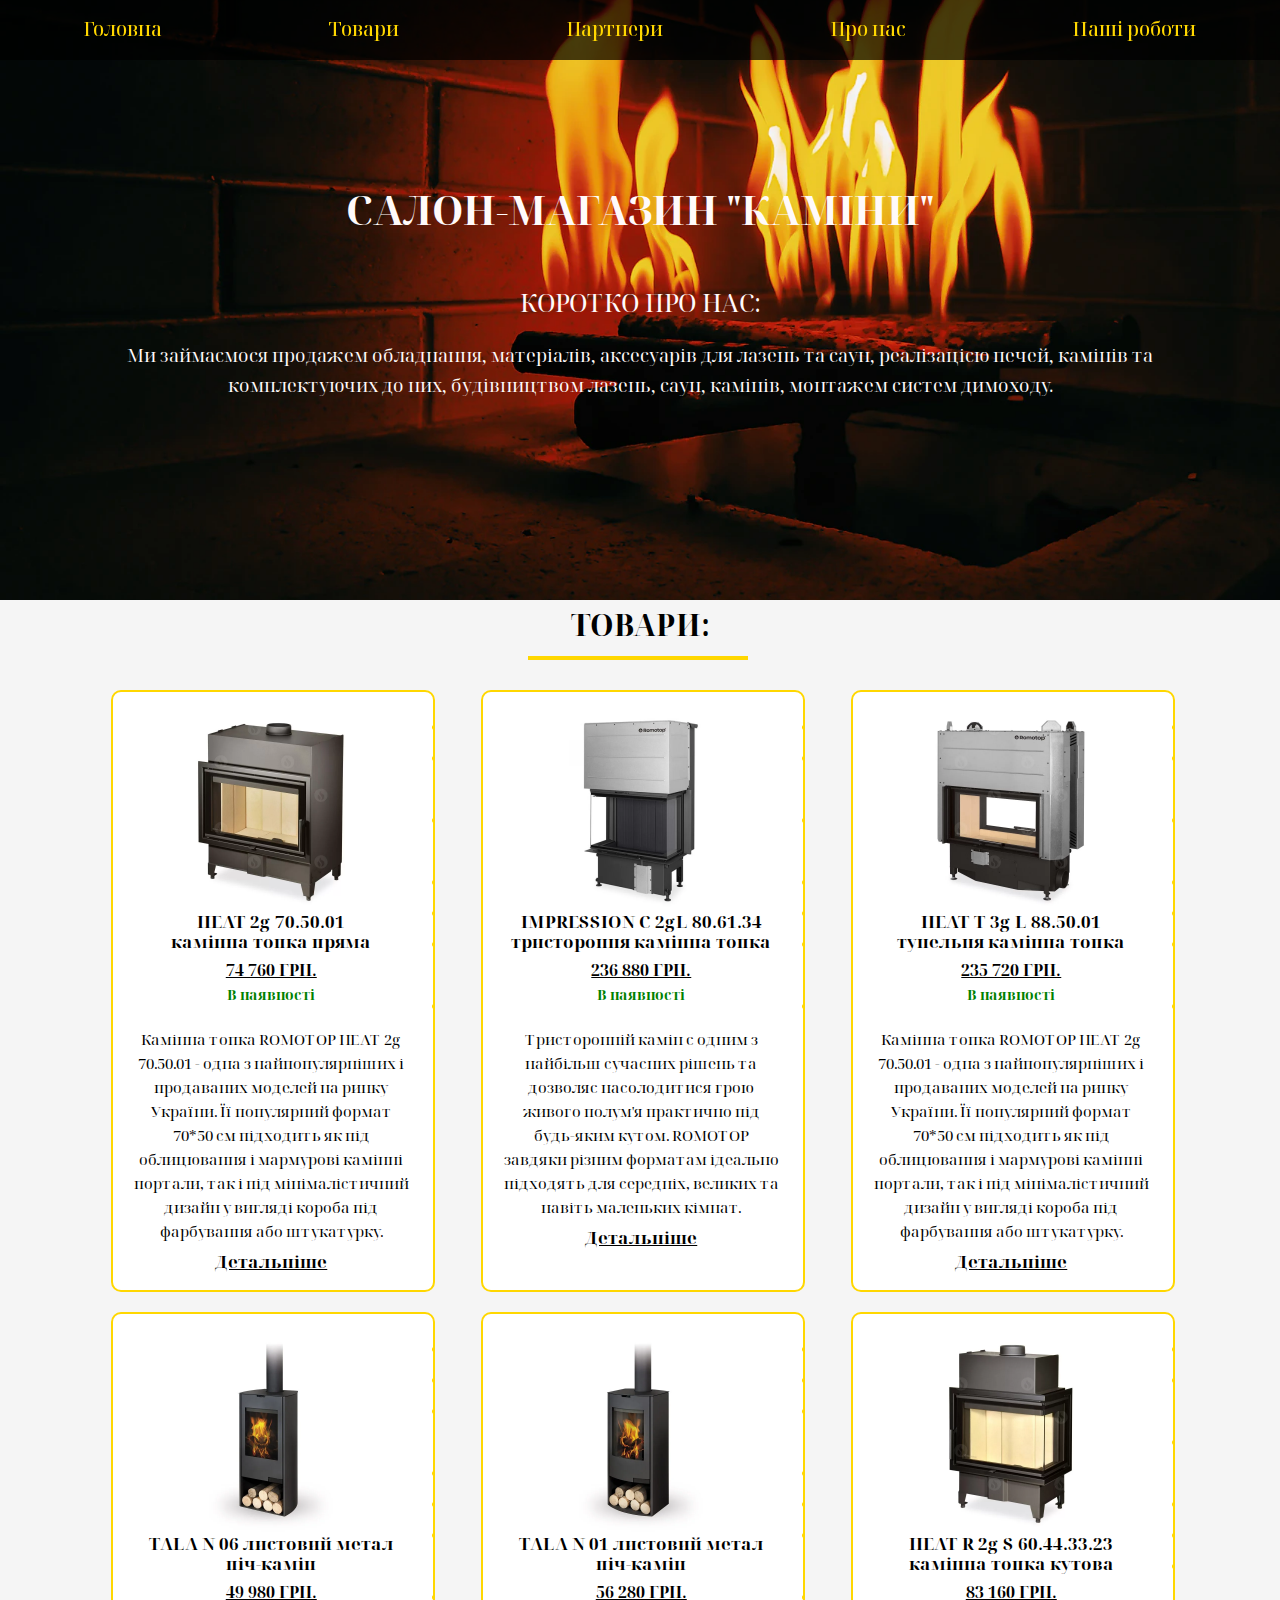
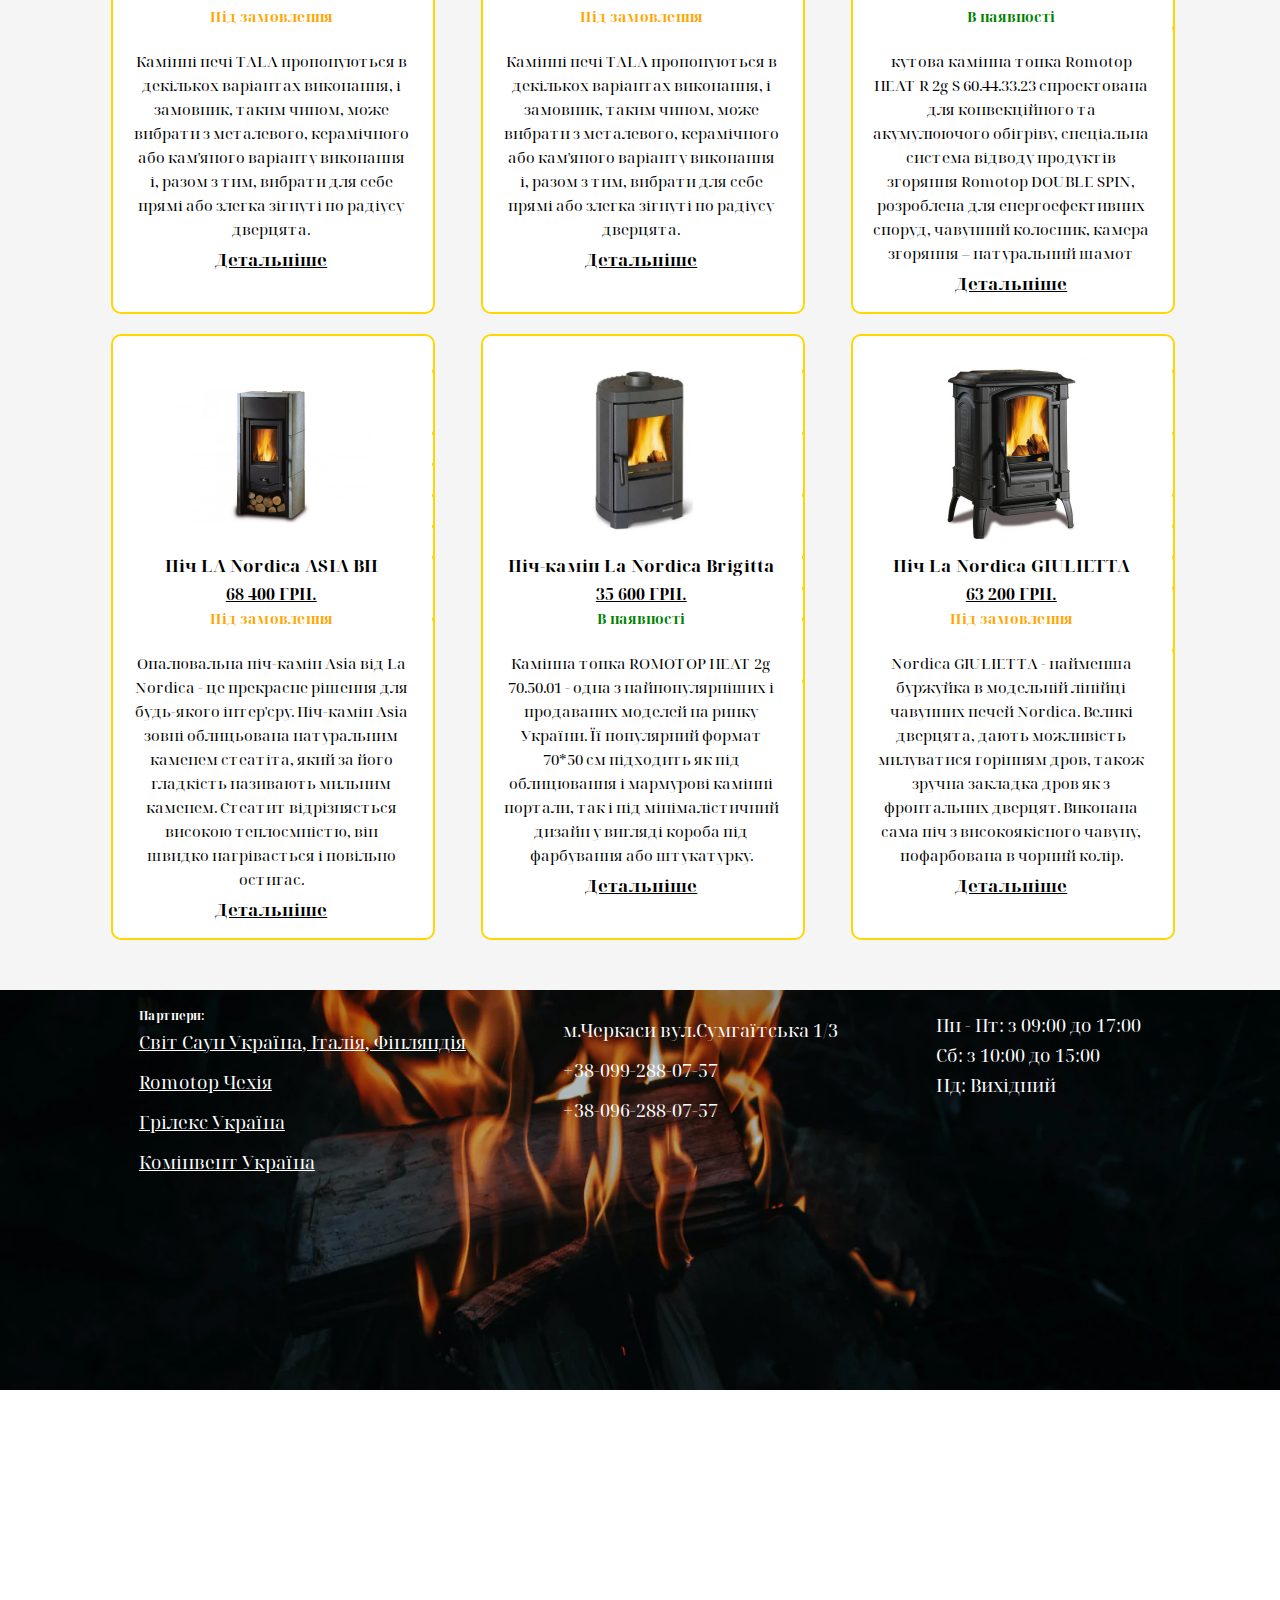
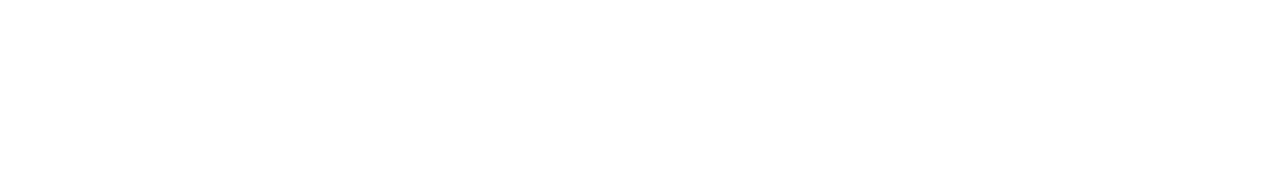
<file: Fireplace_new/src/index.html>
<!DOCTYPE html>
<html lang="ua">
<head>
    <meta charset="UTF-8">
    <meta http-equiv="X-UA-Compatible" content="IE=edge">
    <meta name="viewport" content="width=device-width, initial-scale=1.0">
    <title>Салон-магазин "Каміни"</title>
    <link rel="preconnect" href="https://fonts.googleapis.com"><link rel="preconnect" href="https://fonts.gstatic.com" crossorigin><link href="https://fonts.googleapis.com/css2?family=Noto+Serif+Display:wght@400;500;700&display=swap" rel="stylesheet">
    <link rel="stylesheet" href="css/style.css">
</head>
<body>
    <div class="wrapper">
        <main class="page">
            <header class="navigation">
                <nav class="navigation__menu">
                <div class="navigation__container">
                    <!-- <nav class="navigation__menu"> -->
                        <ul class="navigation__list navigation__list_active">
                            <li class="navigation__item"><a href="#" class="navigation__link"></a>Головна</li>
                            <li class="navigation__item"><a href="#" class="navigation__link"></a>Товари</li>
                            <li class="navigation__item"><a href="#" class="navigation__link"></a>Партнери</li>
                            <li class="navigation__item"><a href="#contacts" class="navigation__link"></a>Про нас</li>
                            <li class="navigation__item"><a href="work.html" class="navigation__link"></a>Наші роботи</li>
                        </ul>
                    
                        <div class="hamburger hamburger_active">
                           <span class="hamburger-span"></span>
                           <span class="hamburger-span"></span>
                           <span class="hamburger-span"></span>
                        </div>
                   <!-- </nav> -->
               </div>
            </nav>
            </header>

            <section class="promo">
                <div class="promo__container container">
                   <h1 class="promo__header">Салон-магазин "Каміни"</h1>
                   <h2 class="promo__subheader">Коротко про нас:</h2>
                   <div class="promo__descr">Ми займаємося продажем обладнання, матеріалів, аксесуарів для лазень та саун, реалізацією печей, камінів та комплектуючих до них, будівництвом лазень, саун, камінів, монтажем систем димоходу.</div>
                </div>
            </section>

            <section class="product">
                <div class="product__container container">
                    <h2 class="product__title">Товари:</h2>
                    <div class="product__content product__content_active">
                        <div class="product__item">
                            <div class="product__wrapper">
                                <div class="product__body product__body_active">
                                    <div class="product__parent-img">
                                    <a href="product/heat-70-1.webp" class="product__link"><img src="product/heat-70-1.webp" alt="" class="product__img"></a>
                                    </div>
                                    <h4 class="product__subtitle">HEAT 2g 70.50.01 <br> камінна топка пряма</h4>
                                    <h5 class="product__price">74 760 грн.</h5>
                                    <h6 class="product__availability">В наявності</h6>
                                    <p class="product__text">
                                        Камінна топка ROMOTOP HEAT 2g 70.50.01 - одна з найпопулярніших і продаваних моделей на ринку України. Її популярний формат 70*50 см підходить як під облицювання і мармурові камінні портали, так і під мінімалістичний дизайн у вигляді короба під фарбування або штукатурку.</p>
                                    <a href="" class="product__descr">Детальніше</a>
                                </div>
                                <ul class="product__list">
                                     <li class="product-list-item">
                                     <span class="product__style">Розмір фасаду: 70х50 см</span></li>
        
                                     <li class="product-list-item">
                                     <span class="product__style">Номінальна потужність: 9,0 кВт</span></li>
                                        
                                     <li class="product-list-item">
                                     <span class="product__style">Регульована потужність 4,5 - 11,7 кВт
                                     </span></li>

                                     <li class="product-list-item">
                                     <span class="product__style">ККД: 80,3%</span></li>
        
                                     <li class="product-list-item">
                                     <span class="product__style">Вага: 170 кг</span></li>

                                     <li class="product-list-item">
                                     <span class="product__style">Діаметр димохідної труби: 150 мм</span></li>

                                     <li class="product-list-item">
                                     <span class="product__style">Середнє споживання деревини в номіналі 2,7 кг/год</span></li>

                                     <a href="" class="product__back">Назад</a>
                                </ul>
                            </div>
                        </div>
                        <div class="product__item">
                            <div class="product__wrapper">
                                <div class="product__body product__body_active">
                                    <div class="product__parent-img">
                                    <a href="product/impression-80-1.webp" class="product__link"><img src="product/impression-80-1.webp" alt="" class="product__img"></a>
                                    </div>
                                    <h4 class="product__subtitle">IMPRESSION C 2gL 80.61.34 <br> тристороння камінна топка</h4>
                                    <h5 class="product__price">236 880 грн.</h5>
                                    <h6 class="product__availability">В наявності</h6>
                                    <p class="product__text">
                                        Тристоронній камін є одним з найбільш сучасних рішень та дозволяє насолодитися грою живого полум'я практично під будь-яким кутом.  ROMOTOP завдяки різним форматам ідеально підходять для середніх, великих та навіть маленьких кімнат.</p>
                                        
                                    <a href="" class="product__descr">Детальніше</a>
                                </div>
                                <ul class="product__list">
                                     <li class="product-list-item">
                                     <span class="product__style">Розмір фасаду: 80х61/34 см</span></li>
        
                                     <li class="product-list-item">
                                     <span class="product__style">Номінальна потужність: 12,6 кВт</span></li>
                                        
                                     <li class="product-list-item">
                                     <span class="product__style">Регульована потужність: 6,3-16,4 кВт
                                     </span></li>

                                     <li class="product-list-item">
                                     <span class="product__style">ККД: 84,4%</span></li>
        
                                     <li class="product-list-item">
                                     <span class="product__style">Вага: 305 кг</span></li>

                                     <li class="product-list-item">
                                     <span class="product__style">Діаметр димохідної труби: 180 мм</span></li>

                                     <li class="product-list-item">
                                     <span class="product__style">Середнє споживання деревини в номіналі 3,5 кг/год</span></li>

                                     <a href="" class="product__back">Назад</a>
                                </ul>
                            </div>
                        </div>
                        <div class="product__item">
                            <div class="product__wrapper">
                                <div class="product__body product__body_active">
                                    <div class="product__parent-img">
                                    <a href="product/heat-88-1.webp" class="product__link"><img src="product/heat-88-1.webp" alt="" class="product__img"></a>
                                    </div>
                                    <h4 class="product__subtitle">HEAT T 3g L 88.50.01<br>тунельня камінна топка</h4>
                                    <h5 class="product__price">235 720 грн.</h5>
                                    <h6 class="product__availability">В наявності</h6>
                                    <p class="product__text">
                                        Камінна топка ROMOTOP HEAT 2g 70.50.01 - одна з найпопулярніших і продаваних моделей на ринку України. Її популярний формат 70*50 см підходить як під облицювання і мармурові камінні портали, так і під мінімалістичний дизайн у вигляді короба під фарбування або штукатурку.</p>
                                    <a href="" class="product__descr">Детальніше</a>
                                </div>
                                <ul class="product__list">
                                     <li class="product-list-item">
                                     <span class="product__style">Розмір фасаду: 80х50 см</span></li>
        
                                     <li class="product-list-item">
                                     <span class="product__style">Номінальна потужність: 11,6 кВт</span></li>
                                        
                                     <li class="product-list-item">
                                     <span class="product__style">Регульована потужність 5,8-15,1 кВт
                                     </span></li>

                                     <li class="product-list-item">
                                     <span class="product__style">ККД: 80,5%</span></li>
        
                                     <li class="product-list-item">
                                     <span class="product__style">Вага: 335 кг</span></li>

                                     <li class="product-list-item">
                                     <span class="product__style">Діаметр димохідної труби: 200 мм</span></li>

                                     <li class="product-list-item">
                                     <span class="product__style">Середнє споживання деревини в номіналі 3,2 кг/год</span></li>

                                     <a href="" class="product__back">Назад</a>
                                </ul>
                            </div>
                        </div>
                        <div class="product__item">
                            <div class="product__wrapper">
                                <div class="product__body product__body_active">
                                    <div class="product__parent-img">
                                        <a href="product/tala-1.webp" class="product__link"><img src="product/tala-1.webp" alt="" class="product__img"></a>
                                    </div>
                                    <h4 class="product__subtitle">TALA N 06 листовий метал <br> піч-камін</h4>
                                    <h5 class="product__price">49 980 грн.</h5>
                                    <h6 class="product__deliver">Під замовлення</h6>
                                    <p class="product__text">
                                          Камінні печі TALA пропонуються в декількох варіантах виконання, і замовник, таким чином, може вибрати з металевого, керамічного або кам'яного варіанту виконання і, разом з тим, вибрати для себе прямі або злегка зігнуті по радіусу дверцята.</p>
                                    <a href="" class="product__descr">Детальніше</a>
                                </div>
                                <ul class="product__list">
                                     <li class="product-list-item">
                                        <span class="product__style">Висота: 1064 мм</span></li>
        
                                     <li class="product-list-item">
                                     <span class="product__style">Ширина: 480 мм</span></li>
                                        
                                     <li class="product-list-item">
                                     <span class="product__style">Номінальна потужність: 5,9 кВт</span></li>

                                     <li class="product-list-item">
                                     <span class="product__style">ККД: 78%</span></li>
        
                                     <li class="product-list-item">
                                     <span class="product__style">Вага: 111 кг</span></li>

                                     <li class="product-list-item">
                                     <span class="product__style">Діаметр димохідної труби: 150 мм</span></li>

                                     <li class="product-list-item">
                                     <span class="product__style">Середнє споживання деревини в номіналі 1,8 кг/год</span></li>

                                     <a href="" class="product__back">Назад</a>
                                </ul>
                            </div>
                        </div>
                        <div class="product__item">
                            <div class="product__wrapper">
                                <div class="product__body product__body_active">
                                    <div class="product__parent-img">
                                    <a href="product/tala01-1.webp" class="product__link"><img src="product/tala01-1.webp" alt="" class="product__img"></a>
                                    </div>
                                    <h4 class="product__subtitle">TALA N 01 листовий метал <br> піч-камін</h4>
                                    <h5 class="product__price">56 280 грн.</h5>
                                    <h6 class="product__deliver">Під замовлення</h6>
                                    <p class="product__text">
                                        Камінні печі TALA пропонуються в декількох варіантах виконання, і замовник, таким чином, може вибрати з металевого, керамічного або кам'яного варіанту виконання і, разом з тим, вибрати для себе прямі або злегка зігнуті по радіусу дверцята.</p>
                                    <a href="" class="product__descr">Детальніше</a>
                                </div>
                                <ul class="product__list">
                                     <li class="product-list-item">
                                     <span class="product__style">Висота: 1064 мм</span></li>
        
                                     <li class="product-list-item">
                                     <span class="product__style">Ширина: 480 мм</span></li>
                                        
                                     <li class="product-list-item">
                                     <span class="product__style">Номінальна потужність: 5,9 кВт</span></li>

                                     <li class="product-list-item">
                                     <span class="product__style">ККД: 78%</span></li>
        
                                     <li class="product-list-item">
                                     <span class="product__style">Вага: 111 кг</span></li>

                                     <li class="product-list-item">
                                     <span class="product__style">Діаметр димохідної труби: 150 мм</span></li>

                                     <li class="product-list-item">
                                     <span class="product__style">Середнє споживання деревини в номіналі 1,8 кг/год</span></li>

                                     <a href="" class="product__back">Назад</a>
                                </ul>
                            </div>
                        </div>
                        <div class="product__item">
                            <div class="product__wrapper">
                                <div class="product__body product__body_active">
                                    <div class="product__parent-img">
                                    <a href="product/heat-60r-1.webp" class="product__link"><img src="product/heat-60r-1.webp" alt="" class="product__img"></a>
                                    </div>
                                    <h4 class="product__subtitle">HEAT R 2g S 60.44.33.23 <br> камінна топка кутова</h4>
                                    <h5 class="product__price">83 160 грн.</h5>
                                    <h6 class="product__availability">В наявності</h6>
                                    <p class="product__text">
                                        кутова камінна топка Romotop HEAT R 2g S 60.44.33.23 спроектована для конвекційного та акумулюючого обігріву,
                                        спеціальна система відводу продуктів згоряння Romotop DOUBLE SPIN,
                                        розроблена для енергоефективних споруд, чавунний колосник, камера згоряння – натуральний шамот</p>
                                    <a href="" class="product__descr">Детальніше</a>
                                </div>
                                <ul class="product__list">
                                     <li class="product-list-item">
                                     <span class="product__style">Розмір фасаду: 60х44/33 см</span></li>
        
                                     <li class="product-list-item">
                                     <span class="product__style">Номінальна потужність: 5,7 кВт</span></li>
                                        
                                     <li class="product-list-item">
                                     <span class="product__style">Регульована потужність 3,0-7,0 кВт
                                     </span></li>

                                     <li class="product-list-item">
                                     <span class="product__style">ККД: 86%</span></li>
        
                                     <li class="product-list-item">
                                     <span class="product__style">Вага: 115 кг</span></li>

                                     <li class="product-list-item">
                                     <span class="product__style">Діаметр димохідної труби: 150 мм</span></li>

                                     <li class="product-list-item">
                                     <span class="product__style">Середнє споживання деревини в номіналі 1,6 кг/год</span></li>

                                     <a href="" class="product__back">Назад</a>
                                </ul>
                            </div>
                        </div>
                        <div class="product__item">
                            <div class="product__wrapper">
                                <div class="product__body product__body_active">
                                    <div class="product__parent-img">
                                    <a href="product/asia-1.jpg" class="product__link"><img src="product/asia-1.jpg" alt="" class="product__img"></a>
                                    </div>
                                    <h4 class="product__subtitle">Піч LA Nordica ASIA BII</h4>
                                    <h5 class="product__price">68 400 грн.</h5>
                                    <h6 class="product__deliver">Під замовлення</h6>
                                    <p class="product__text">
                                        Опалювальна піч-камін Asia від La Nordica - це прекрасне рішення для будь-якого інтер'єру. Піч-камін Asia зовні облицьована натуральним каменем стеатіта, який за його гладкість називають мильним каменем. Стеатит відрізняється високою теплоємністю, він швидко нагрівається і повільно остигає.</p>
                                    <a href="" class="product__descr">Детальніше</a>
                                </div>
                                <ul class="product__list">
                                     <li class="product-list-item">
                                     <span class="product__style">Об'єм опалюваного приміщення м3: 172</span></li>
        
                                     <li class="product-list-item">
                                     <span class="product__style">Потужність, кВт: 6</span></li>
                                        
                                     <li class="product-list-item">
                                     <span class="product__style">Матеріал печі: Чавун, Камінь</span></li>

                                     <li class="product-list-item">
                                     <span class="product__style">ККД: 80,3%</span></li>
        
                                     <li class="product-list-item">
                                     <span class="product__style">Вага: 160 кг</span></li>

                                     <li class="product-list-item">
                                     <span class="product__style">Діаметр димохідної труби: 120 мм</span></li>

                                     <li class="product-list-item">
                                     <span class="product__style">Середнє споживання деревини в номіналі 2,3 кг/год</span></li>

                                     <a href="" class="product__back">Назад</a>
                                </ul>
                            </div>
                        </div>
                        <div class="product__item">
                            <div class="product__wrapper">
                                <div class="product__body product__body_active">
                                    <div class="product__parent-img">
                                    <a href="product/brigitta-1.jpg" class="product__link"><img src="product/brigitta-1.jpg" alt="" class="product__img"></a>
                                    </div>
                                    <h4 class="product__subtitle">Піч-камін La Nordica Brigitta</h4>
                                    <h5 class="product__price">35 600 грн.</h5>
                                    <h6 class="product__availability">В наявності</h6>
                                    <p class="product__text">
                                        Камінна топка ROMOTOP HEAT 2g 70.50.01 - одна з найпопулярніших і продаваних моделей на ринку України. Її популярний формат 70*50 см підходить як під облицювання і мармурові камінні портали, так і під мінімалістичний дизайн у вигляді короба під фарбування або штукатурку.</p>
                                    <a href="" class="product__descr">Детальніше</a>
                                </div>
                                <ul class="product__list">
                                     <li class="product-list-item">
                                     <span class="product__style">Розміри (ВхШхГ): 640х404х397 мм</span></li>
        
                                     <li class="product-list-item">
                                     <span class="product__style">Номінальна потужність: 4,7 кВт</span></li>
                                        
                                     <li class="product-list-item">
                                     <span class="product__style">Максимальна потужність: 5,8 кВт
                                     </span></li>

                                     <li class="product-list-item">
                                     <span class="product__style">ККД: 81%</span></li>
        
                                     <li class="product-list-item">
                                     <span class="product__style">Вага: 70 кг</span></li>

                                     <li class="product-list-item">
                                     <span class="product__style">Діаметр димохідної труби: 120 мм</span></li>

                                     <li class="product-list-item">
                                     <span class="product__style">Середнє споживання деревини в номіналі 1,4 кг/год</span></li>

                                     <a href="" class="product__back">Назад</a>
                                </ul>
                            </div>
                        </div>
                        <div class="product__item">
                            <div class="product__wrapper">
                                <div class="product__body product__body_active">
                                    <div class="product__parent-img">
                                    <a href="product/giulietta-1.jpg" class="product__link"><img src="product/giulietta-1.jpg" alt="" class="product__img"></a>
                                    </div>
                                    <h4 class="product__subtitle">Піч La Nordica GIULIETTA</h4>
                                    <h5 class="product__price">63 200 грн.</h5>
                                    <h6 class="product__deliver">Під замовлення</h6>
                                    <p class="product__text">
                                        Nordica GIULIETTA - найменша буржуйка в модельній лінійці чавунних печей Nordica. Великі дверцята, дають можливість милуватися горінням дров, також зручна закладка дров як з фронтальних дверцят. Виконана сама піч з високоякісного чавуну, пофарбована в чорний колір.</p>
                                    <a href="" class="product__descr">Детальніше</a>
                                </div>
                                <ul class="product__list">
                                     <li class="product-list-item">
                                     <span class="product__style">Розміри (ВхШхГ): 706x487x430 мм</span></li>
        
                                     <li class="product-list-item">
                                     <span class="product__style">Номінальна потужність: 6,6 кВт</span></li>
                                        
                                     <li class="product-list-item">
                                     <span class="product__style">Обігріває: 172 m3</span></li>

                                     <li class="product-list-item">
                                     <span class="product__style">ККД: 78,3%</span></li>
        
                                     <li class="product-list-item">
                                     <span class="product__style">Вага: 117 кг</span></li>

                                     <li class="product-list-item">
                                     <span class="product__style">Діаметр димохідної труби: 120 мм</span></li>

                                     <li class="product-list-item">
                                     <span class="product__style">Середнє споживання деревини в номіналі 1,8 кг/год</span></li>

                                     <a href="" class="product__back">Назад</a>
                                </ul>
                            </div>
                        </div>
                    </div>
                </div>
            </section>

            <section class="info">
                <div class="info__container container">
                    <div class="info__wrapper">
                        <div class="info__items">
                            <div class="info__partners">
                                <h5 class="info__subtitle-partners">Партнери:</h5>
                                <ul class="info__list">
                                    <li class="info__menu"><a href="https://svitsaun.com.ua/ua" target="_blank" class="info__link">Світ Саун Україна, Італія, Фінляндія</a></li>
                                    <li class="info__menu"><a href="https://romotop-ukraine.com.ua/" target="_blank" class="info__link">Romotop Чехія</a></li>
                                    <li class="info__menu"><a href="https://grillex.com.ua/ru/category/grills?gclid=EAIaIQobChMI8oex4IWQ_AIVUeJ3Ch0yrQCeEAAYAiAAEgJQlPD_BwE" class="info__link">Грілекс Україна</a></li>
                                    <li class="info__menu"><a href="https://kominvent.ua" class="info__link">Комінвент Україна</a></li>
                                    <!-- <li class="info__menu"><a href="" class="info__link"></a></li>
                                    <li class="info__menu"><a href="" class="info__link"></a></li>
                                    <li class="info__menu"><a href="" class="info__link"></a></li> -->
                                </ul>
                            </div>
                            <div class="info__contacts" id="contacts">
                                <!-- <h5 class="info__subtitle">Контакти:</h5> -->
                                <ul class="info__list-contacts">
                                    <li class="info__number">м.Черкаси вул.Сумгаїтська 1/3</li>
                                    <li class="info__number">+38-099-288-07-57</li>
                                    <li class="info__number">+38-096-288-07-57</li>
                                    <!-- <li class="info__number"></li> -->
                                </ul>
                            </div>
                            <div class="info__times">
                                <ul class="info__times-list">
                                    <li class="info__day">Пн - Пт: з 09:00 до 17:00</li>
                                    <li class="info__day">Сб: з 10:00 до 15:00</li>
                                    <li class="info__day">Нд: Вихідний</li>
                                </ul>
                            </div>
                        </div>
                    </div>
                </div>
            </section>
            <div class="info__map">
                <iframe src="https://www.google.com/maps/embed?pb=!1m18!1m12!1m3!1d2594.2063842341927!2d32.02609141541882!3d49.4428161673325!2m3!1f0!2f0!3f0!3m2!1i1024!2i768!4f13.1!3m3!1m2!1s0x40d14c616897ae39%3A0xc50022670593e6bb!2z0JrQsNC80LjQvdGLLCDQodCw0LvQvtC9!5e0!3m2!1sru!2sua!4v1671821514565!5m2!1sru!2sua" width="100%" height="400" style="border:0;" allowfullscreen="" loading="lazy" referrerpolicy="no-referrer-when-downgrade"></iframe>
            </div>
        </main>
    </div>
    <script src="https://code.jquery.com/jquery-1.11.0.min.js"></script>
    <script src="js/script.js"></script>
</body>
</html>
</file>
<file: Fireplace_new/src/css/style.css>
*{
    padding: 0;
    margin: 0;
    border: 0;
 } 
 html,body{
    height: 100%;
    width: 100%;
    font-size: 100%;
    line-height: 1;
    font-size: 14px; 
 }
 ul li{list-style: none;}
 a:hover{text-decoration: none;}
/* ======================================================================================================== */
body{
    font-family: 'Noto Serif Display', serif;
}
.container{
    max-width: 1100px;
    margin: 0 auto;
    padding: 0px 20px;
}
.navigation__menu{
    position: fixed;
    background-color: rgba(0, 0, 0, 0.7);
    width: 100%; 
	height: 40px;
    padding: 10px 0px; 
    z-index: 1;
}
.navigation__list{
    display: flex;
    justify-content: space-around;
    padding: 10px 0px;
}
.navigation__item{
    font-size: 19px;
    font-weight: 500;
    color: gold;
    cursor: pointer;
    transition: all 0.5s;
}
 .navigation__item:hover{
    color: white;
}
.hamburger{
    display: none;
}
@media (max-width: 767px){
    .navigation__list{
        position: fixed;
        flex-direction: column;
        justify-content: center;
        align-items: center;
        top: 0;
        left: -100%;
        width: 50%;
        height: 100vh;
        padding: 20px 15px;
        background-color: rgba(0, 0, 0, .9);
        transition: 0.6s;
    }
    .navigation__list_active{
        left: 0;
    }
    .hamburger{
        display: block; 
        position: absolute;
        right: 15px;
        margin-top: 26px;
        top: 0;
        transform: translateY(-50%);
        width: 25px; 
        height: 25px; 
    }
    .hamburger-span{
        display: block;
        height: 2px;
        width: 100%;
        background-color: white;
        transition: 0.3s all;
        margin-top: 4px;
    }
    .navigation__link{
        display: flex;
        padding: 25px 0px 0px 0px;
    }
    .navigation__item:hover{
        color: gold;
    }
    .navigation__item{
        font-size: 22px;
    }
}

.promo{
    height: 600px;
    background: url(../bg/bg3.webp)  center center/cover no-repeat;
}
.promo__header{
    text-align: center;
    color: #FFFAFA;
    padding: 190px 0px 0px 0px;
    font-size: 40px;
    font-weight: 700;
    text-transform: uppercase;
}
.promo__subheader{
    text-align: center;
    color: #FFFAFA;
    padding: 60px 0px 0px 0px;
    font-size: 25px;
    font-weight: 400;
    text-transform: uppercase;
}
.promo__descr{
    text-align: center;
    color: #FFFAFA;
    padding: 25px 0px 0px 0px;
    font-size: 18px;
    font-weight: 400;
    line-height: 30px;
}
@media (max-width: 575px){
    .promo__header{
        padding: 60px 0px 0px 0px;
        font-size: 20px;
    }
    .promo__subheader{
        padding: 20px 0px 0px 0px;
        font-size: 18px;
    }
    .promo__descr{
        padding: 20px 0px 0px 0px;
        font-size: 15px;
        font-weight: 400;
        line-height: 20px;
    }
}

.product{
    background-color: whitesmoke;
}
.product__title{
    position: relative;
    text-align: center;
    font-size: 30px;
    text-transform: uppercase;
    font-weight: 700;
    padding: 10px 0px 20px 0px;
}
.product__title::after{
    content: '';
    width: 220px;
    height: 4px;
    background-color: gold;
    position: absolute;
    left: 50%;
    bottom: 0;
    margin: 0px 0px 0px -112px;
}
.product__content{
    display: flex;
    padding: 30px 0px;
    /* display: none; */
    justify-content: space-around;
    flex-wrap: wrap;
}
.product__content_active{
    margin: 0px -5px;
}
.product__item{
    max-width: 280px;
    max-height: 100%;
    /* box-shadow: 1px 2px 2px 2px gold; */
    border-radius: 10px;
    border: 2px solid gold;
    background-color: #fff;
    padding: 20px 20px;
    overflow: hidden;
    margin-left: 5px;
    margin-bottom: 20px;
}
.product__parent-img{
    overflow: hidden;
    min-height: 200px;
}
.product__img{
    display: block;
    margin: 0 auto;
    max-width: 100%;
    height: 200px;
    object-fit: cover;
    border-radius: 10px;
}
.product__subtitle{
    text-align: center;
    font-size: 17px;
    line-height: 20px;
}
.product__price{
    text-align: center;
    text-transform: uppercase;
    font-weight: 700;
    font-size: 16px;
    padding: 10px 0px;
    text-decoration: underline;
}
.product__text{
    text-align: center;
    line-height: 24px;
    font-size: 15px;
    padding: 10px 0px;
    /* flex: 1 1 auto; */
}
.product__wrapper{
    display: flex;
    width: calc(200% + 20px);
}
.product__body{
    width: 57%;
    margin-right: 0px;
    transform: translateX(-120%);
    transition: 0.5s all;
    margin: 0 auto;
}
.product__body_active{
    transform: translateX(0%);
    margin-right: 20px;
}
.product__list{
    width: 50%;
    margin-left: 20px;
    transform: translateX(0%);
    padding-right: 20px;
    transition: 0.5s all;
    padding-left: 19px;
    margin: 0 auto;
    /* margin-bottom: 0; */
}
.product__list_active{
    transform: translateX(-100%);
    margin-left: 0px;
}
.product__descr{
    display: block;
    text-align: center;
    color: #000000;
    font-size: 17px;
    font-weight: 700;
}
.product__descr:hover{
    color: gold;
    transition: all 0.3s;
}
 .product__back{
    position: absolute;
    bottom: 0;
    left: 38%;
    /* transform: translateX(calc(-50% -19px)); */
    display: block;
    text-align: center;
    color: #000000;
    font-style: normal;
    font-weight: 700;
    font-size: 17px;
    line-height: 14px;
    text-decoration: underline;
}
.product__back:hover{
    color: gold;
    transition: all 0.3s;
}
.product-list-item{
    color: gold;
    list-style: disc;
    line-height: 30px;
}
.product__style{
    color: black;
    font-size: 15px;
}
.product__availability{
    text-align: center;
    padding-bottom: 15px;
    color: green;
    font-size: 14px;
}
.product__deliver{
    text-align: center;
    padding-bottom: 15px;
    color: orange;
    font-size: 14px;
}

.info{
    background: url(../bg/bg7.webp) center center/cover no-repeat;
    min-height: 400px;
}
.info__wrapper{
    padding: 20px 0px 0px 0px;
}
.info__items{
    display: flex;
    justify-content: space-around;
    align-items: start;
    /* padding: 60px 0px 0px 0px; */
}
.info__list{
    padding: 0px 5px;
}
.info__subtitle-partners{
    text-align: left;
    color: #fff;
    padding: 0px 0px 0px 5px;
}
.info__link{
    color: #fff;
    line-height: 40px;
    font-size: 18px;
}
.info__list-contacts{
    padding: 0px 5px;
}
.info__subtitle{
    color: #fff;
    text-align: center;
}
.info__number{
    color: #fff;
    line-height: 40px;
    font-size: 18px;
}
.info__times-list{
    padding: 0px 5px;
}
.info__day{
    color: #fff;
    line-height: 30px;
    font-size: 18px;
}
/* @media (max-width: 575px) {
    .info__partners{
        display: none;
    }
} */
</file>
